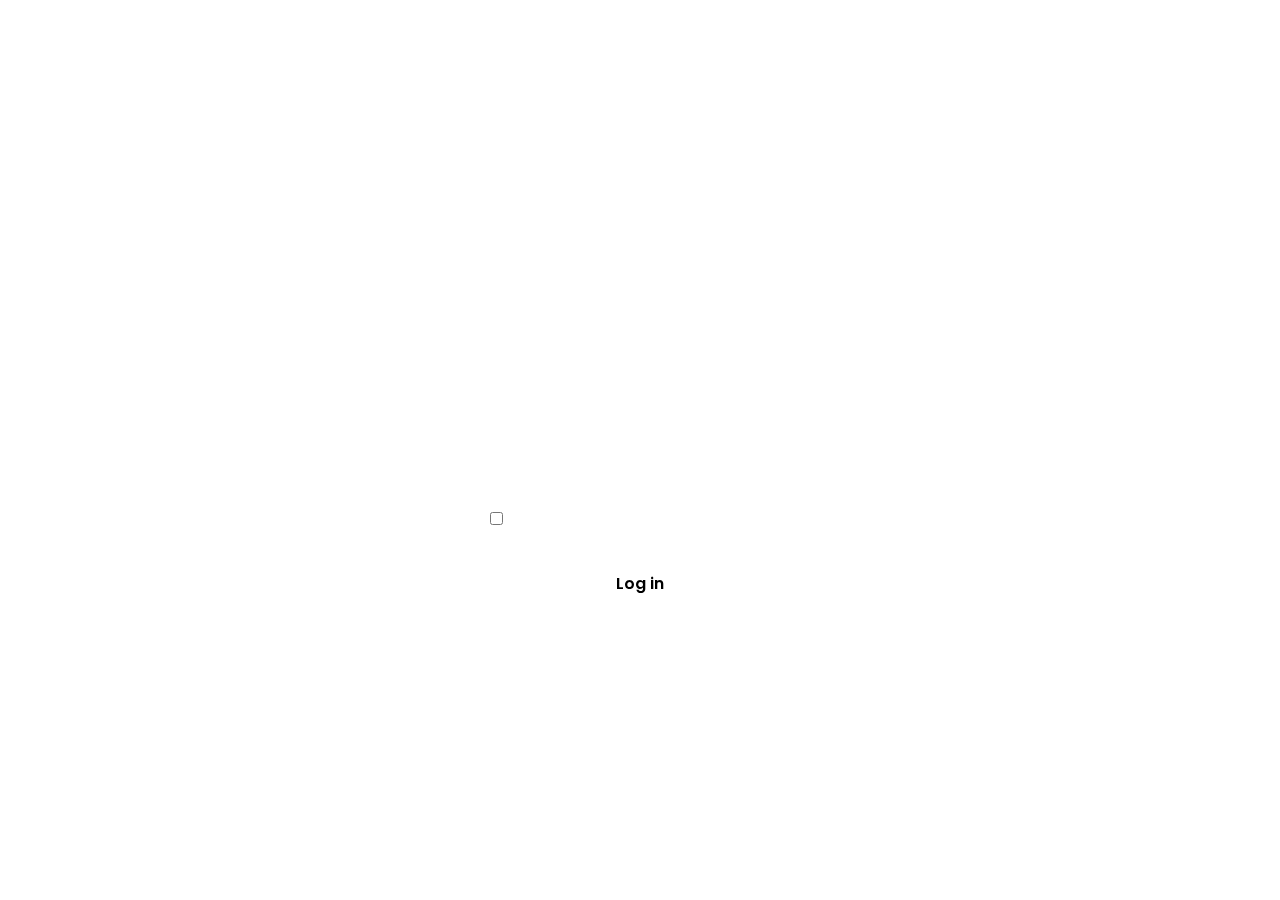
<file: index.html>
<!DOCTYPE html>
<html lang="pt-br">
<head>
    <meta charset="UTF-8">
    <meta name="viewport" content="width=device-width, initial-scale=1.0">
    <title>cadastro</title>
  <link rel="stylesheet" href="./cadrasto.css">
    <link rel="stylesheet" href="https://cdnjs.cloudflare.com/ajax/libs/font-awesome/5.15.3/css/all.min.css">
</head>
<!--<body>
    
     <div class="container">
        <h1>Bem-Vindo</h1>
        <form id="cadastroForm" action="./páginainicial.html">
           <div class="form-group">
                <label for="email">E-mail:</label>
                <input type="email" id="email" required>
            </div>
            <div class="form-group">
                <label for="senha">Senha:</label>
                <input type="password" id="senha" required>
            </div>
            <div class="form-group">
                <button type="submit">Entrar</button>
       
    </div>
   

    
 </form>
 <div class="social-login">
    <a href="#" class="social-button google">
        <i class="fab fa-google"></i> Entrar com Google
    </a>
    <a href="#" class="social-button facebook">
        <i class="fab fa-facebook"></i> Entrar com Facebook
    </a>
    <a href="#" class="social-button apple">
        <i class="fab fa-apple"></i> Entrar com Apple
    </a> 

</div> -->
<!-- partial:index.partial.html -->

<body>
    <section>
        <form action="./páginainicial.html">
            <h1>Login</h1>
            <div class="inputbox">
                <ion-icon name="mail-outline"></ion-icon>
                <input type="email" required>
                <label for="">Email</label>
            </div>
            <div class="inputbox">
                <ion-icon name="lock-closed-outline"></ion-icon>
                <input type="password" required>
                <label for="">Password</label>
            </div>
            <div class="forget">
                <label for=""><input type="checkbox">Remember Me</label>
                <a href="#">Forget Password</a>
            </div>
            <button type="submit">Log in</button>
            <div class="register">
                <p>Don't have an account <a href="#">Register</a></p>
            </div>
        </form>
    </section>



<!-- partial -->
</body>
</html>
</file>
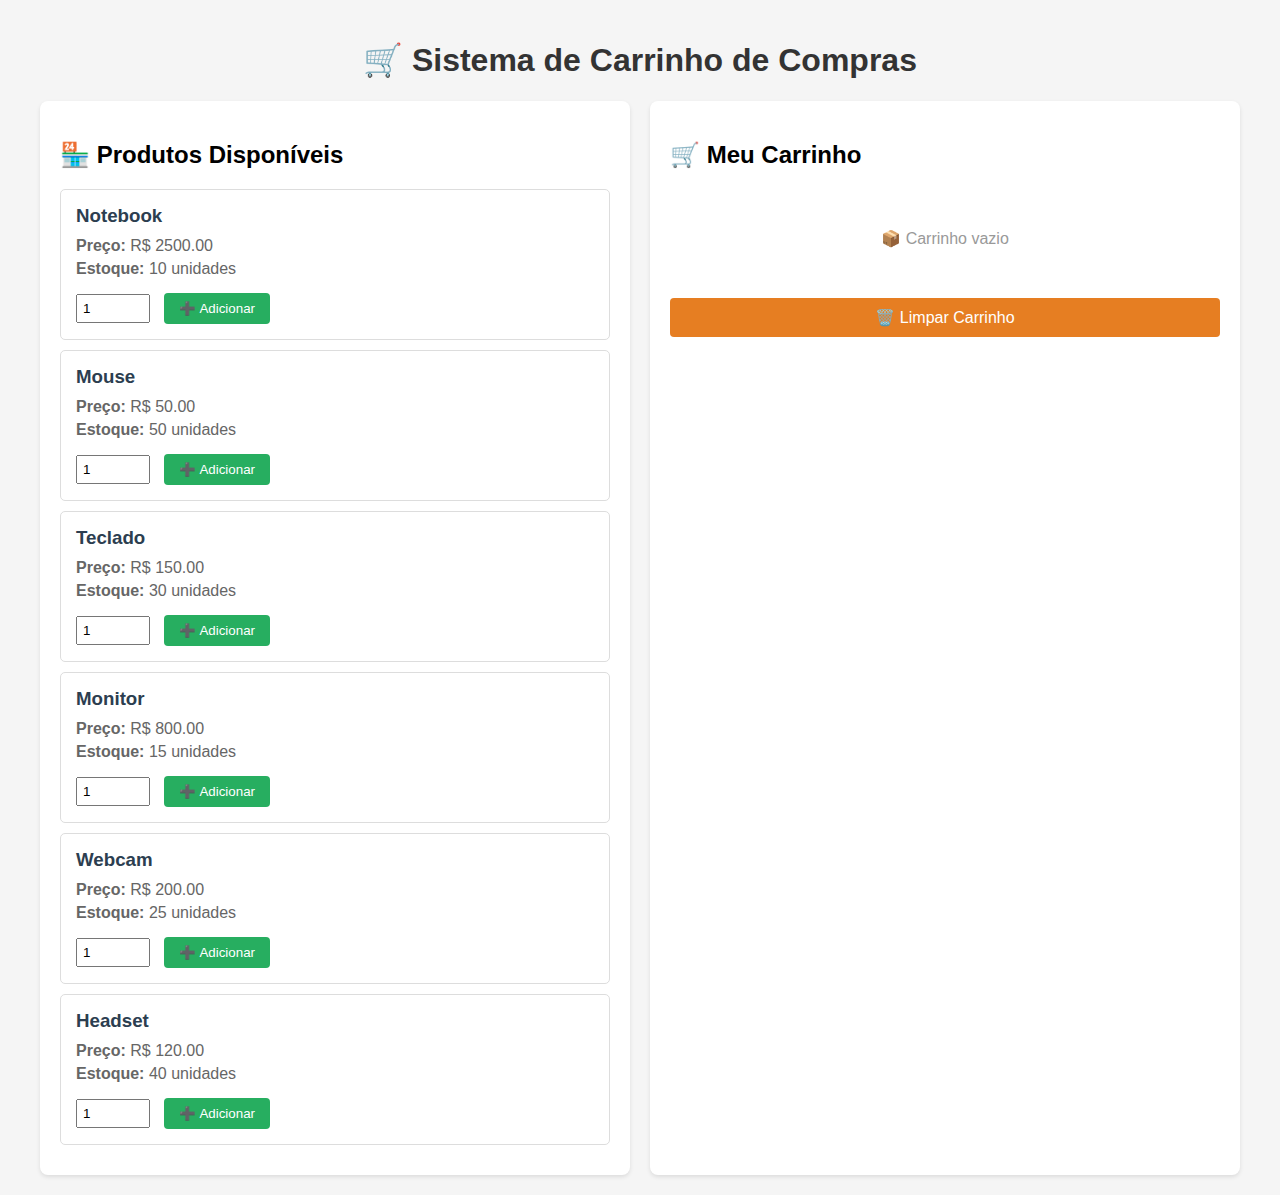
<file: carrinhoCompras.html>
<!DOCTYPE html>
<html lang="pt-BR">
<head>
    <meta charset="UTF-8">
    <meta name="viewport" content="width=device-width, initial-scale=1.0">
    <title>Carrinho de Compras - Sistema Completo</title>
    <style>
        body {
            font-family: Arial, sans-serif;
            max-width: 1200px;
            margin: 0 auto;
            padding: 20px;
            background-color: #f5f5f5;
        }
        h1 {
            color: #333;
            text-align: center;
        }
        .container {
            display: grid;
            grid-template-columns: 1fr 1fr;
            gap: 20px;
            margin-top: 20px;
        }
        .produtos, .carrinho {
            background: white;
            padding: 20px;
            border-radius: 8px;
            box-shadow: 0 2px 4px rgba(0,0,0,0.1);
        }
        .produto-item {
            border: 1px solid #ddd;
            padding: 15px;
            margin-bottom: 10px;
            border-radius: 5px;
        }
        .produto-item h3 {
            margin: 0 0 10px 0;
            color: #2c3e50;
        }
        .produto-item p {
            margin: 5px 0;
            color: #666;
        }
        .produto-item button {
            background-color: #27ae60;
            color: white;
            border: none;
            padding: 8px 15px;
            border-radius: 4px;
            cursor: pointer;
            margin-top: 10px;
        }
        .produto-item button:hover {
            background-color: #229954;
        }
        .produto-item input {
            width: 60px;
            padding: 5px;
            margin-right: 10px;
        }
        .carrinho-item {
            border-bottom: 1px solid #eee;
            padding: 10px 0;
        }
        .carrinho-item:last-child {
            border-bottom: none;
        }
        .carrinho-item h4 {
            margin: 0 0 5px 0;
            color: #2c3e50;
        }
        .carrinho-item p {
            margin: 3px 0;
            color: #666;
            font-size: 14px;
        }
        .carrinho-item button {
            background-color: #e74c3c;
            color: white;
            border: none;
            padding: 5px 10px;
            border-radius: 4px;
            cursor: pointer;
            font-size: 12px;
            margin-top: 5px;
        }
        .carrinho-item button:hover {
            background-color: #c0392b;
        }
        .total {
            margin-top: 20px;
            padding-top: 20px;
            border-top: 2px solid #333;
            font-size: 20px;
            font-weight: bold;
            color: #27ae60;
        }
        .limpar-carrinho {
            background-color: #e67e22;
            color: white;
            border: none;
            padding: 10px 20px;
            border-radius: 4px;
            cursor: pointer;
            width: 100%;
            margin-top: 10px;
            font-size: 16px;
        }
        .limpar-carrinho:hover {
            background-color: #d35400;
        }
        .carrinho-vazio {
            text-align: center;
            color: #999;
            padding: 40px 0;
        }
    </style>
</head>
<body>
    <h1>🛒 Sistema de Carrinho de Compras</h1>
    
    <div class="container">
        <!-- PRODUTOS DISPONÍVEIS -->
        <div class="produtos">
            <h2>🏪 Produtos Disponíveis</h2>
            <div id="lista-produtos"></div>
        </div>
        
        <!-- CARRINHO -->
        <div class="carrinho">
            <h2>🛒 Meu Carrinho</h2>
            <div id="itens-carrinho"></div>
            <div id="total-carrinho"></div>
            <button class="limpar-carrinho" onclick="limparTodoCarrinho()">🗑️ Limpar Carrinho</button>
        </div>
    </div>

    <script>
        // ============================================
        // ARRAY DE PRODUTOS (mesmo do arquivo JS)
        // ============================================
        const produtosDisponiveis = [
            { id: 1, nome: "Notebook", preco: 2500.00, estoque: 10 },
            { id: 2, nome: "Mouse", preco: 50.00, estoque: 50 },
            { id: 3, nome: "Teclado", preco: 150.00, estoque: 30 },
            { id: 4, nome: "Monitor", preco: 800.00, estoque: 15 },
            { id: 5, nome: "Webcam", preco: 200.00, estoque: 25 },
            { id: 6, nome: "Headset", preco: 120.00, estoque: 40 }
        ];

        // ============================================
        // FUNÇÕES LOCALSTORAGE
        // ============================================
        const salvarCarrinhoNoLocalStorage = (carrinho) => {
            localStorage.setItem("carrinho", JSON.stringify(carrinho));
        };

        const carregarCarrinhoDoLocalStorage = () => {
            const carrinhoString = localStorage.getItem("carrinho");
            if (carrinhoString === null || carrinhoString === "") {
                return [];
            }
            return JSON.parse(carrinhoString);
        };

        const limparCarrinhoDoLocalStorage = () => {
            localStorage.removeItem("carrinho");
        };

        // ============================================
        // FUNÇÕES DO CARRINHO
        // ============================================
        const adicionarProduto = (carrinho, idProduto, quantidade) => {
            try {
                if (quantidade <= 0) {
                    alert("Quantidade deve ser maior que zero!");
                    return carrinho;
                }

                const produto = produtosDisponiveis.find(p => p.id === idProduto);
                
                if (!produto) {
                    alert("Produto não encontrado!");
                    return carrinho;
                }

                if (quantidade > produto.estoque) {
                    alert(`Estoque insuficiente! Disponível: ${produto.estoque}`);
                    return carrinho;
                }

                const itemExistente = carrinho.find(item => item.id === idProduto);

                if (itemExistente) {
                    const novaQuantidade = itemExistente.quantidade + quantidade;
                    
                    if (novaQuantidade > produto.estoque) {
                        alert(`Estoque insuficiente! Você já tem ${itemExistente.quantidade} no carrinho. Disponível: ${produto.estoque}`);
                        return carrinho;
                    }

                    itemExistente.quantidade += quantidade;
                } else {
                    const novoItem = {
                        id: produto.id,
                        nome: produto.nome,
                        preco: produto.preco,
                        quantidade: quantidade
                    };
                    carrinho.push(novoItem);
                }

                salvarCarrinhoNoLocalStorage(carrinho);
                return carrinho;

            } catch (error) {
                alert("Erro ao adicionar produto: " + error.message);
                return carrinho;
            }
        };

        const removerProduto = (carrinho, idProduto, quantidade) => {
            try {
                if (quantidade <= 0) {
                    alert("Quantidade deve ser maior que zero!");
                    return carrinho;
                }

                const item = carrinho.find(item => item.id === idProduto);

                if (!item) {
                    alert("Produto não está no carrinho!");
                    return carrinho;
                }

                if (quantidade >= item.quantidade) {
                    const novoCarrinho = carrinho.filter(item => item.id !== idProduto);
                    salvarCarrinhoNoLocalStorage(novoCarrinho);
                    return novoCarrinho;
                } else {
                    item.quantidade -= quantidade;
                    salvarCarrinhoNoLocalStorage(carrinho);
                    return carrinho;
                }

            } catch (error) {
                alert("Erro ao remover produto: " + error.message);
                return carrinho;
            }
        };

        const calcularTotal = (carrinho) => {
            return carrinho.reduce((acumulador, item) => {
                return acumulador + (item.preco * item.quantidade);
            }, 0);
        };

        // ============================================
        // FUNÇÕES DE INTERFACE
        // ============================================
        const renderizarProdutos = () => {
            const listaProdutos = document.getElementById("lista-produtos");
            listaProdutos.innerHTML = "";

            produtosDisponiveis.forEach(produto => {
                const produtoDiv = document.createElement("div");
                produtoDiv.className = "produto-item";
                produtoDiv.innerHTML = `
                    <h3>${produto.nome}</h3>
                    <p><strong>Preço:</strong> R$ ${produto.preco.toFixed(2)}</p>
                    <p><strong>Estoque:</strong> ${produto.estoque} unidades</p>
                    <input type="number" id="qtd-${produto.id}" value="1" min="1" max="${produto.estoque}">
                    <button onclick="adicionarAoCarrinho(${produto.id})">➕ Adicionar</button>
                `;
                listaProdutos.appendChild(produtoDiv);
            });
        };

        const renderizarCarrinho = () => {
            const carrinho = carregarCarrinhoDoLocalStorage();
            const itensCarrinho = document.getElementById("itens-carrinho");
            const totalCarrinho = document.getElementById("total-carrinho");

            if (carrinho.length === 0) {
                itensCarrinho.innerHTML = '<div class="carrinho-vazio">📦 Carrinho vazio</div>';
                totalCarrinho.innerHTML = "";
                return;
            }

            itensCarrinho.innerHTML = "";

            carrinho.forEach(item => {
                const itemDiv = document.createElement("div");
                itemDiv.className = "carrinho-item";
                const subtotal = item.preco * item.quantidade;
                itemDiv.innerHTML = `
                    <h4>${item.nome}</h4>
                    <p>Preço unitário: R$ ${item.preco.toFixed(2)}</p>
                    <p>Quantidade: ${item.quantidade}</p>
                    <p><strong>Subtotal: R$ ${subtotal.toFixed(2)}</strong></p>
                    <button onclick="removerDoCarrinho(${item.id}, 1)">➖ Remover 1</button>
                    <button onclick="removerDoCarrinho(${item.id}, ${item.quantidade})">🗑️ Remover Tudo</button>
                `;
                itensCarrinho.appendChild(itemDiv);
            });

            const total = calcularTotal(carrinho);
            totalCarrinho.innerHTML = `<div class="total">💰 TOTAL: R$ ${total.toFixed(2)}</div>`;
        };

        // ============================================
        // FUNÇÕES CHAMADAS PELOS BOTÕES
        // ============================================
        const adicionarAoCarrinho = (idProduto) => {
            const inputQtd = document.getElementById(`qtd-${idProduto}`);
            const quantidade = parseInt(inputQtd.value);

            let carrinho = carregarCarrinhoDoLocalStorage();
            carrinho = adicionarProduto(carrinho, idProduto, quantidade);
            renderizarCarrinho();
        };

        const removerDoCarrinho = (idProduto, quantidade) => {
            let carrinho = carregarCarrinhoDoLocalStorage();
            carrinho = removerProduto(carrinho, idProduto, quantidade);
            renderizarCarrinho();
        };

        const limparTodoCarrinho = () => {
            if (confirm("Tem certeza que deseja limpar todo o carrinho?")) {
                limparCarrinhoDoLocalStorage();
                renderizarCarrinho();
            }
        };

        // ============================================
        // INICIALIZAR A PÁGINA
        // ============================================
        renderizarProdutos();
        renderizarCarrinho();
    </script>
</body>
</html>
</file>
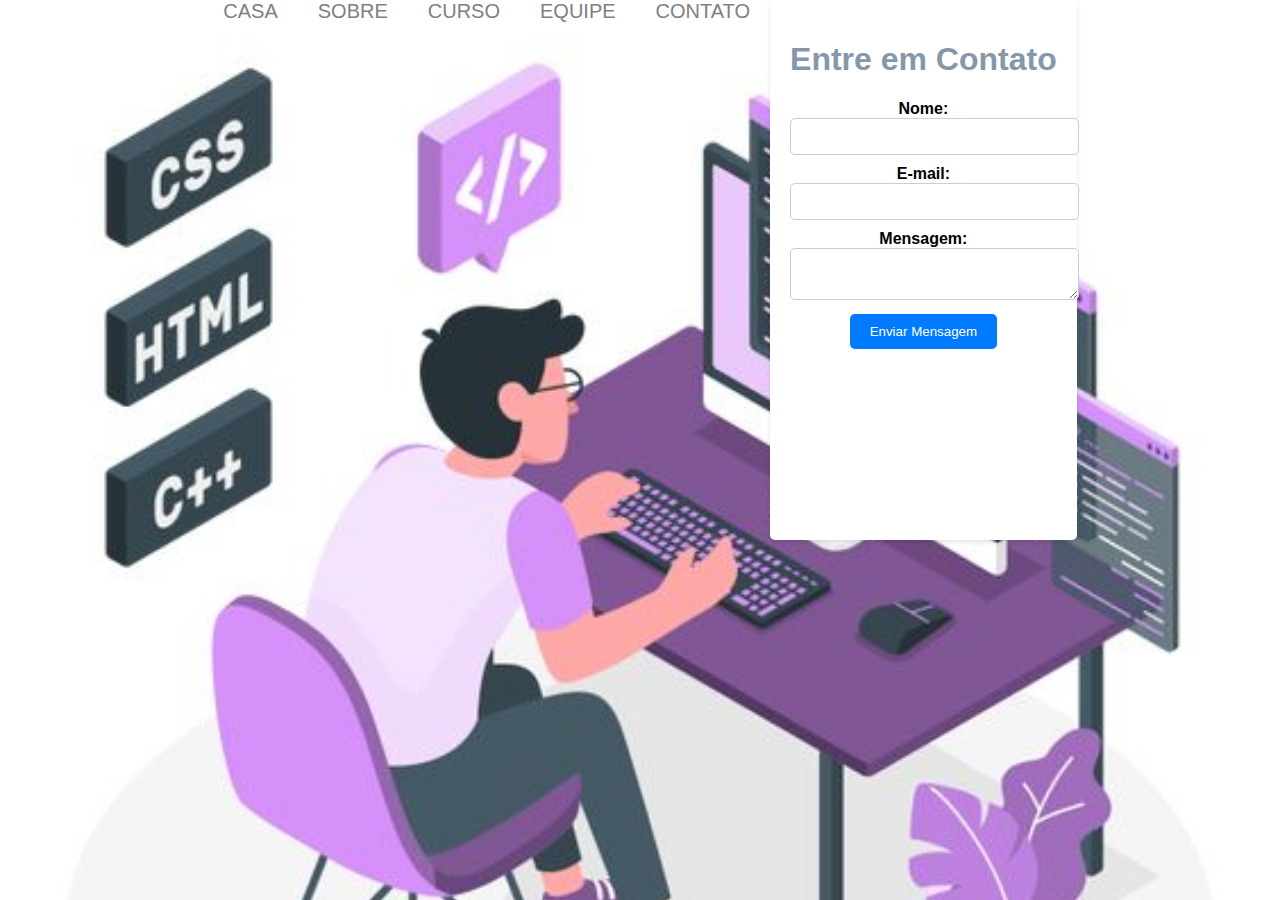
<file: contato.html>
<!DOCTYPE html>
<html lang="en">
<head>
    <meta charset="UTF-8">
    <meta name="viewport" content="width=device-width, initial-scale=1.0">
    <link rel="stylesheet" href="./contato.css">
    <title>Contato</title>
</head>
<body>
    <ul>
        <li><a href="./index.html">Casa</a></li>
        <li><a href="./páginainicial.html">Sobre</a></li>
        <li><a href="./curso.html">Curso</a></li>
        <li><a href="./equipe.html">Equipe</a></li>
        <li><a href="./contato.html">Contato</a></li>
        </ul>
        <div class="container">
            <h1>Entre em Contato</h1>
            <form action="#" method="post">
                <div class="form-group">
                    <label for="nome">Nome:</label>
                    <input type="text" id="nome" name="nome" required>
                </div>
                <div class="form-group">
                    <label for="email">E-mail:</label>
                    <input type="email" id="email" name="email" required>
                </div>
                <div class="form-group">
                    <label for="mensagem">Mensagem:</label>
                    <textarea id="mensagem" name="mensagem" required></textarea>
                </div>
                <div class="form-group">
                    <button type="submit">Enviar Mensagem</button>
                </div>
            </form>
        </div>

        
</body>
</html>
</file>
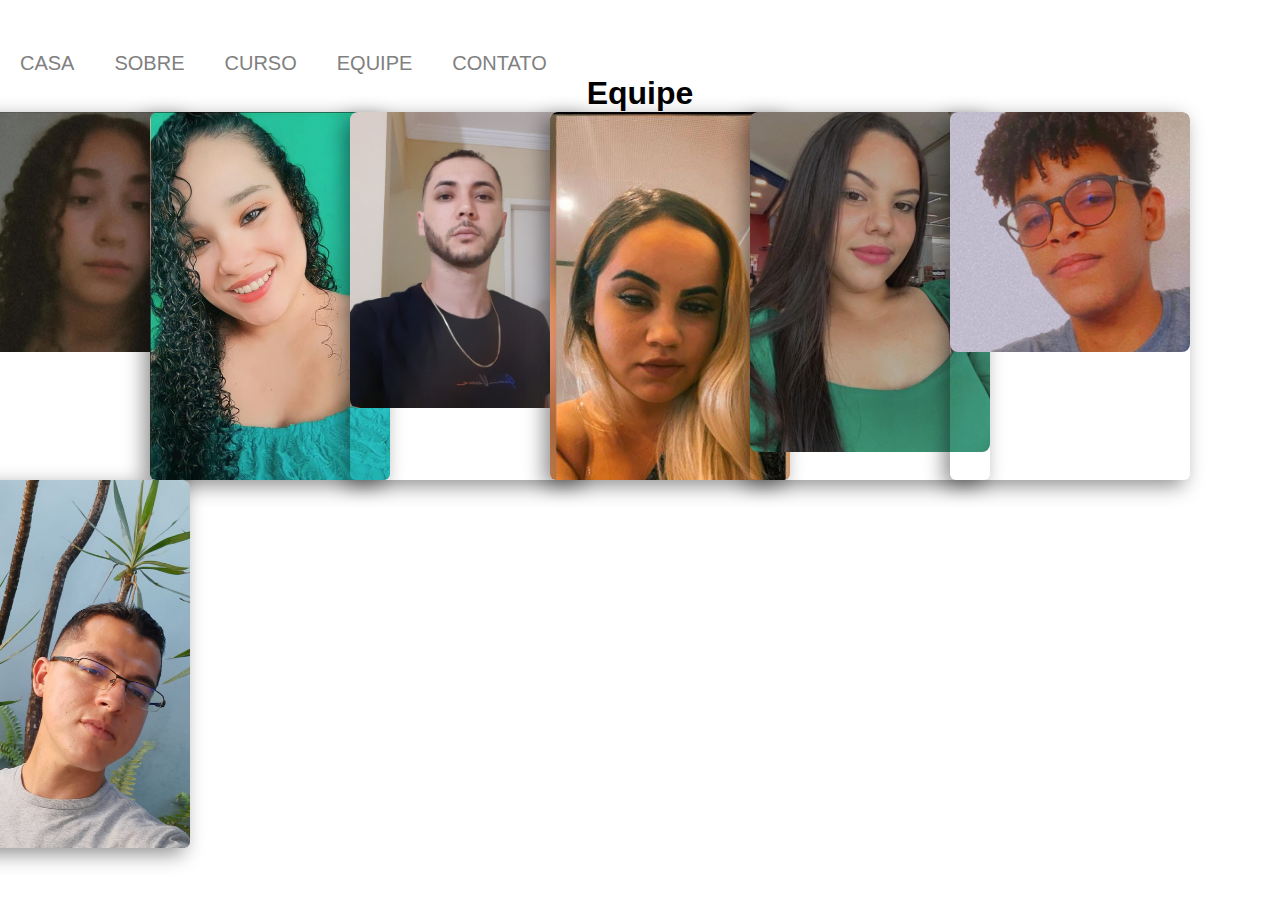
<file: equipe.html>
<!DOCTYPE html>
<html lang="en">
<head>
    <meta charset="UTF-8">
    <meta name="viewport" content="width=device-width, initial-scale=1.0">
    <link rel="stylesheet" href="./equipe.css">
    <title>equipe</title>
</head>
<body>
<div class="container">
<div class="part-two">
   
    <ul>
        <li><a href="./index.html">Casa</a></li>
        <li><a href="./páginainicial.html">Sobre</a></li>
        <li><a href="./curso.html">Curso</a></li>
        <li><a href="./equipe.html">Equipe</a></li>
        <li><a href="./contato.html">Contato</a></li>
        </ul>
        </div>
    <div class="image-container">
        <h1> Equipe</h1>
       
        <div class="image-card"><img src="./WhatsApp Image 2023-11-10 at 22.46.32.jpeg" alt="">
         <span class="name">Ana Izabelle</span>
        </div>
        <div class="image-card"><img src="./WhatsApp Image 2023-11-10 at 18.13.30.jpeg" alt="">
            <span class="name">Dryelle Victória</span>
        </div>
        <div class="image-card"><img src="./WhatsApp Image 2023-11-10 at 18.13.30 (1).jpeg" alt="">
            <span class="name">Aldemir dos Santos </span>
        </div>
        <div class="image-card"><img src="./WhatsApp Image 2023-11-10 at 18.12.58.jpeg" alt="">
            <span class="name">Lorena Clarice</span>
        </div>     
        <div class="image-card"><img src="./WhatsApp Image 2023-11-10 at 18.12.58 (3).jpeg" alt="">
            <span class="name">Débora Marinho</span>
        </div> 
        <div class="image-card"><img src="./WhatsApp Image 2023-11-10 at 18.12.58 (2).jpeg" alt="">
            <span class="name">Alisson Silva</span>
        </div> 
        <div class="image-card"><img src="./WhatsApp Image 2023-11-10 at 18.12.58 (1).jpeg" alt="">
            <span class="name">José higor</span>
        </div>        
        
    </div> </div>
</div>
</body>
</html>
</file>
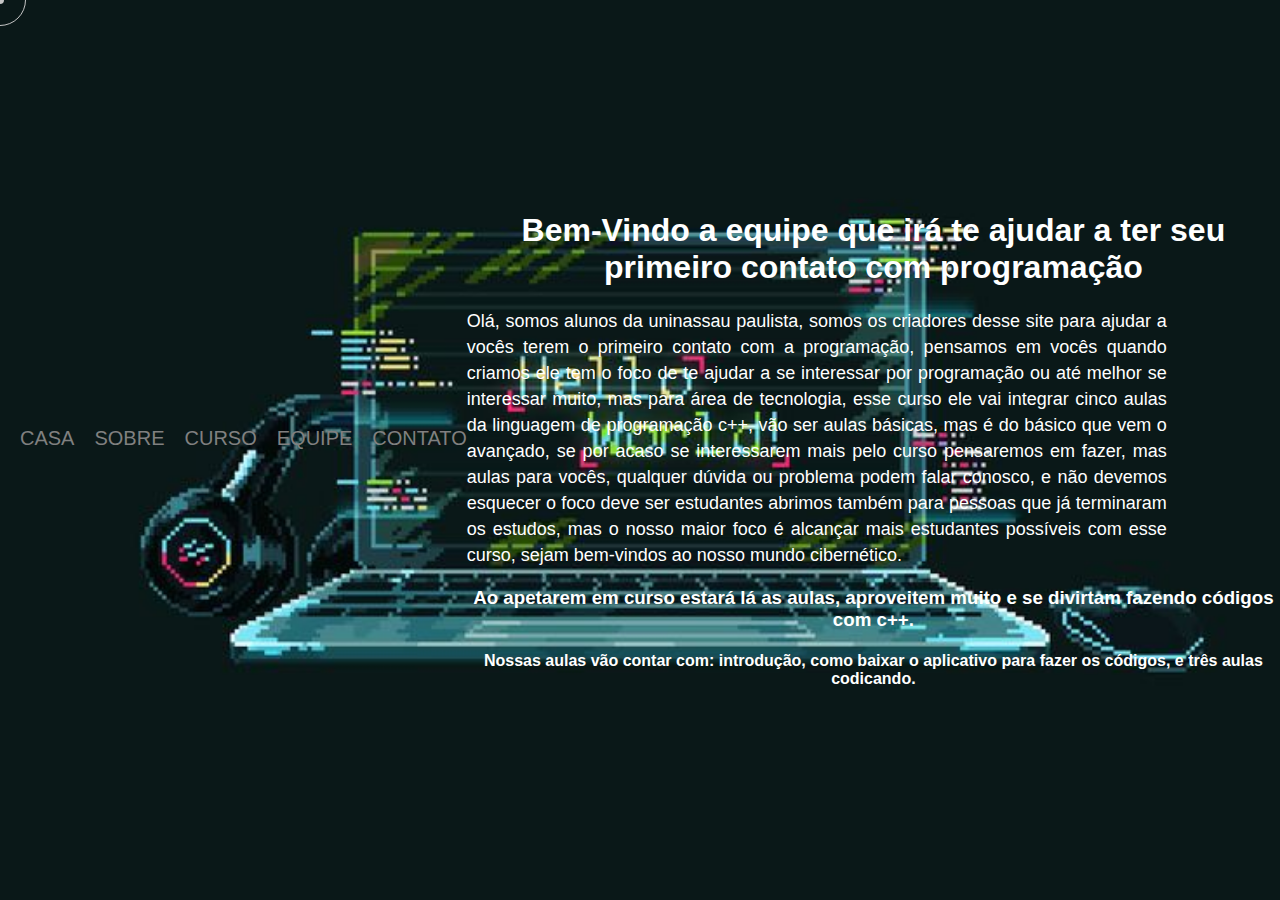
<file: páginainicial.html>
<!DOCTYPE html>
<html lang="pt-br">
<head>
    <meta charset="UTF-8">
    <meta name="viewport" content="width=device-width, initial-scale=1.0">
    <link rel="stylesheet" href="./páginainicial.css">
    <title>pagina inicial</title>
</head>
<body>
    <ul>
    <li><a href="./index.html">Casa</a></li>
    <li><a href="páginainicial.html">Sobre</a></li>
    <li><a href="./curso.html">Curso</a></li>
    <li><a href="./equipe.html">Equipe</a></li>
    <li><a href="./contato.html">Contato</a></li>
    </ul>
    <div class="content">
        <h1>Bem-Vindo a equipe que irá te ajudar a ter seu primeiro contato com programação</h1>
        <p>Olá, somos alunos da uninassau paulista, somos os criadores desse site para ajudar a vocês terem o primeiro contato com a programação, pensamos em vocês quando criamos 
            ele tem o foco de te ajudar a se interessar por programação
             ou até melhor se interessar muito, mas para área de tecnologia, esse curso ele vai integrar cinco aulas da 
             linguagem de programação c++, vão ser aulas básicas, mas é do básico que vem o avançado, se por acaso se interessarem mais pelo curso pensaremos em fazer, 
             mas aulas para vocês, qualquer dúvida ou problema podem falar conosco, e não devemos esquecer o foco deve ser estudantes abrimos também para pessoas que já terminaram os estudos, mas o nosso maior foco é alcançar mais 
             estudantes possíveis com esse curso, sejam bem-vindos ao nosso mundo cibernético.
        </p>

        <h3> Ao apetarem em curso estará lá as aulas, aproveitem muito e se divirtam fazendo códigos com c++.</h3>

        <h4> Nossas aulas vão contar com:
            introdução,
            como baixar o aplicativo para fazer os códigos,
            e três aulas codicando.
        </h4>
    </div>
    <div class="cursor"></div>
    <div class="cursor2"></div>
    <script>
    var cursor = document.querySelector(".cursor");
var cursor2 = document.querySelector(".cursor2");
document.addEventListener("mousemove", function(e) {
    cursor.style.left = e.clientX + "px"; // Use 'style.left' para definir a posição
    cursor.style.top = e.clientY + "px";  // Use 'style.top' para definir a posição
    cursor2.style.left = e.clientX + "px"; // Use 'style.left' para definir a posição
    cursor2.style.top = e.clientY + "px";  // Use 'style.top' para definir a posição
});
        </script>
</body>
</html>
</file>
<file: cadrasto.css>
@import url('https://fonts.googleapis.com/css2?family=Poppins:wght@500&display=swap');

* {
  margin: 0;
  padding: 0;
  box-sizing: border-box;
  font-family: 'poppins',sans-serif;
}

body {
  display: flex;
  align-items: center;
  justify-content: center;
  min-height: 100vh;
  background-image: url(https://user-images.githubusercontent.com/13468728/233847739-219cb494-c265-4554-820a-bd3424c59065.jpg);
  background-repeat: no-repeat;
  background-position: center;
  background-size: cover;
}

section {
    position: relative;
    max-width: 400px;
    background-color: transparent;
    border: 2px solid rgba(255, 255, 255, 0.5);
    border-radius: 20px;
    backdrop-filter: blur(55px);
    display: flex;
    justify-content: center;
    align-items: center;
    padding: 2rem 3rem;
}

h1 {
    font-size: 2rem;
    color: #fff;
    text-align: center;
}

.inputbox {
    position: relative;
    margin: 30px 0;
    max-width: 310px;
    border-bottom: 2px solid #fff;
}

.inputbox label {
    position: absolute;
    top: 50%;
    left: 5px;
    transform: translateY(-50%);
    color: #fff;
    font-size: 1rem;
    pointer-events: none;
    transition: all 0.5s ease-in-out;
}

input:focus ~ label, 
input:valid ~ label {
    top: -5px;
}

.inputbox input {
    width: 100%;
    height: 60px;
    background: transparent;
    border: none;
    outline: none;
    font-size: 1rem;
    padding: 0 35px 0 5px;
    color: #fff;
}

.inputbox ion-icon {
    position: absolute;
    right: 8px;
    color: #fff;
    font-size: 1.2rem;
    top: 20px;
}

.forget {
    margin: 35px 0;
    font-size: 0.85rem;
    color: #fff;
    display: flex;
    justify-content: space-between;
 
}

.forget label {
    display: flex;
    align-items: center;
}

.forget label input {
    margin-right: 3px;
}

.forget a {
    color: #fff;
    text-decoration: none;
    font-weight: 600;
}

.forget a:hover {
    text-decoration: underline;
}

button {
    width: 100%;
    height: 40px;
    border-radius: 40px;
    background-color: rgb(255, 255,255, 1);
    border: none;
    outline: none;
    cursor: pointer;
    font-size: 1rem;
    font-weight: 600;
    transition: all 0.4s ease;
}

button:hover {
  background-color: rgb(255, 255,255, 0.5);
}

.register {
    font-size: 0.9rem;
    color: #fff;
    text-align: center;
    margin: 25px 0 10px;
}

.register p a {
    text-decoration: none;
    color: #fff;
    font-weight: 600;
}

.register p a:hover {
    text-decoration: underline;
}
</file>
<file: contato.css>
body{
    margin: 0;
    height: 100hv;
    display: flex;
    justify-content: center;
    font-family: sans-serif;
    background-color: #ffffff;
}
ul{
    margin: 0;
    padding: 0;
    display: flex;
    list-style-type: none;
}
ul li a{
    color: gray;
    font-size: 20px;
    text-decoration: none;
    text-transform: uppercase;
    padding: 5px 10px;
    margin: 0px 10px;
    position: relative;
    transition: all .5s;
}
a:hover{
    background-color: dodgerblue;
    color: white;
}
a::before{
    content: "";
    position: absolute;
    bottom: 12px;
    left: 12px;
    height: 12px;
    width: 12px;
    border: 3px solid dodgerblue;
    border-width: 0 0 3px 3px;
    opacity: 0;
    transition: all 0.3s;
}
a::after{
    content: "";
    position: absolute;
    top: 12px;
    right: 12px;
    height: 12px;
    width: 12px;
    border: 3px solid dodgerblue;
    border-width: 3px 3px 0 0;
    opacity: 0;
    transition: all 0.3s;
}
a:hover::before{
opacity: 1;
bottom: -8px;
left: -8px;
}
a:hover::after{
    opacity: 1;
    top:  -8px;
    right: -8px;
} 

body {
    background-image: url("./ba744092fe6e7222d44a5e89cf483d6d.jpg");
    background-size: cover; 
    background-repeat: no-repeat;
    background-attachment: fixed; 
}

body {
    font-family: Arial, sans-serif;
    background-color: #f4f4f4;
    display: flex;
    
    height: 60vh;
    margin: 0;
}

.container {
    background-color: #fff;
    max-width: 400px;
    padding: 20px;
    border-radius: 5px;
    box-shadow: 0 2px 4px rgba(0, 0, 0, 0.1);
    text-align: center;
}

h1 {
    color: #8697aa;
}

.form-group {
    margin: 10px 0;
}

label {
    display: block;
    font-weight: bold;
}

input,
textarea {
    width: 100%;
    padding: 10px;
    border: 1px solid #ccc;
    border-radius: 5px;
}

button {
    background-color: #007BFF;
    color: #fff;
    border: none;
    padding: 10px 20px;
    border-radius: 5px;
    cursor: pointer;
}

button:hover {
    background-color: #0056b3;
}
</file>
<file: equipe.css>
h1{
    text-align: center;
}
*{
    margin: 0;
    padding: 0;
}
body{ 
    min-height: 100vh;
    background-color: #88090b;
    display: flex;
    align-items: center;
    justify-content: center;
}
.images-container{
    display: flex;
    justify-content: center;
}
.image-card{
    width: 240px;
    height: 368px;
    overflow: hidden;
    position: relative;
    cursor: pointer;
    border-radius: 6px;
    box-shadow: -6px 6px 20px #00000070;
    transition: .3s linear;
    margin: 0 10px;
    float: left;
}
.image-card img{
    width: 100%;
    
}
.image-card:not(:first-child){
    margin-left: -50px;
}
.image-card:hover{
transform: translateY(-24px);
}
.image-card:hover ~ .image-card{
    transform: translateX(60px);

}

body{
    margin: 0;
    height: 100vh;
    display: flex;
    justify-content: center;
    font-family: sans-serif;
    background-color: #ffffff;
  
}
ul{
    margin: 0;
    padding: 0;
    display: flex;
    list-style-type: none;
}
ul li a{
    color: gray;
    font-size: 20px;
    text-decoration: none;
    text-transform: uppercase;
    padding: 5px 10px;
    margin: 0px 10px;
    position: relative;
    transition: all .5s;
}
a:hover{
    background-color: dodgerblue;
    color: white;
}
a::before{
    content: "";
    position: absolute;
    bottom: 12px;
    left: 12px;
    height: 12px;
    width: 12px;
    border: 3px solid dodgerblue;
    border-width: 0 0 3px 3px;
    opacity: 0;
    transition: all 0.3s;
}
a::after{
    content: "";
    position: absolute;
    top: 12px;
    right: 12px;
    height: 12px;
    width: 12px;
    border: 3px solid dodgerblue;
    border-width: 3px 3px 0 0;
    opacity: 0;
    transition: all 0.3s;
}
a:hover::before{
opacity: 1;
bottom: -8px;
left: -8px;
}
a:hover::after{
    opacity: 1;
    top:  -8px;
    right: -8px;
}




.image-card {
    position: relative;
    overflow: hidden;
}

.image-card img {
    width: 100%;
    height: auto;
    border-radius: 8px;
}

.image-card .name {
    position: absolute;
    bottom: 10px;
    left: 50%;
    transform: translateX(-50%);
    background-color: rgba(0, 0, 0, 0.7);
    color: #fff;
    text-align: center;
    padding: 5px 10px;
    border-radius: 5px;
    opacity: 0;
    transition: opacity 0.3s ease;
}

.image-card:hover .name {
    opacity: 1;
}
</file>
<file: páginainicial.css>
body{
    margin: 0;
    height: 100hv;
    display: flex;
    justify-content: center;
    font-family: sans-serif;
    background-color: #ffffff;
}
ul{
    margin: 0;
    padding: 0;
    display: flex;
    list-style-type: none;
}
ul li a{
    color: gray;
    font-size: 20px;
    text-decoration: none;
    text-transform: uppercase;
    padding: 5px 10px;
    margin: 0px 10px;
    position: relative;
    transition: all .5s;
}
a:hover{
    background-color: dodgerblue;
    color: white;
}
a::before{
    content: "";
    position: absolute;
    bottom: 12px;
    left: 12px;
    height: 12px;
    width: 12px;
    border: 3px solid dodgerblue;
    border-width: 0 0 3px 3px;
    opacity: 0;
    transition: all 0.3s;
}
a::after{
    content: "";
    position: absolute;
    top: 12px;
    right: 12px;
    height: 12px;
    width: 12px;
    border: 3px solid dodgerblue;
    border-width: 3px 3px 0 0;
    opacity: 0;
    transition: all 0.3s;
}
a:hover::before{
opacity: 1;
bottom: -8px;
left: -8px;
}
a:hover::after{
    opacity: 1;
    top:  -8px;
    right: -8px;
}

body{
    margin: 0;
    padding: 0;
    background: url(./7587df77ef521cf98057d0028ee983f1.jpg) no-repeat center;
    background-size: cover;
    height: 100vh;
    display: flex;
    align-items: center;
    justify-content: center;
    text-align: center;
    font-family: "open sans", sans-serif;
    color: #fff;
    cursor: pointer;
}
.content p{
    width: 700px;
    line-height: 26px;
    font-size: 18px;
    text-align: justify;
}
.cursor{
    position: fixed;
    width: 50px;
    height: 50px;
    border: 1px solid #c6c6c6;
    border-radius: 50px;
    left: 0;
    top: 0;
    pointer-events: none;
    transform: translate(-50%, -50%);
    transition: .1s;
}
.cursor2{
    position: fixed;
    width: 8px;
    height: 8px;
    background-color: #c6c6c6;
    border-radius: 50%;
    left: 0;
    top: 0;
    pointer-events: none;
    transform: translate(-50%, -50%);
    transition: .15s;
}
.content:hover ~ .cursor{
    transform: translate(-50%, -50%) scale(1.5);
    background-color: #c6c6c6;
    opacity: .5;
}
.content:hover ~ .cursor2{
    opacity: 0;
}
</file>
